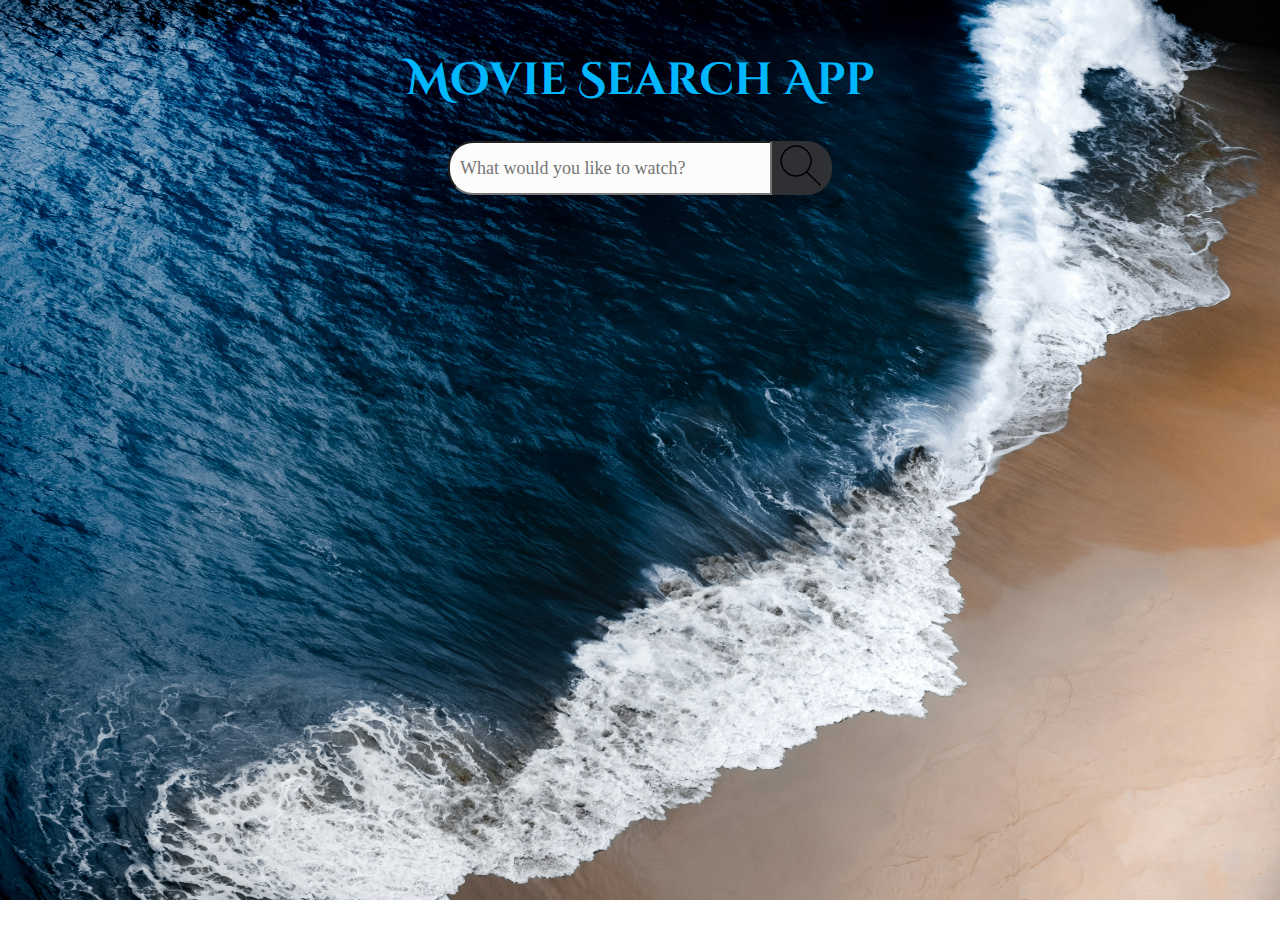
<file: index.html>
<!DOCTYPE html>
<html lang="en">

<head>
  <meta charset="UTF-8">
  <meta name="viewport" content="width=device-width, initial-scale=1.0">
  <link rel="movies icon" sizes="64x64" href="movie.png">
  <link rel="stylesheet" href="index.css">
  <title>My Movie App</title>
</head>

<body>
  <div class="title">
    <h1>Movie Search App</h1>
    <div class="search-bar">
      <input type="text" id="searchInput" placeholder="What would you like to watch?"
        onkeypress="if(event.key === 'Enter') searchMovies()">
      <button id="searchButton" onclick="searchMovies()"><img src="magnify.png" class="search-icon" alt=""></button>
    </div>
    <div id="loading" style="display: none;">Loading...</div>
    <div id="error" style="color: red; display: none;"></div>
    <div id="movieGrid" class="movie-grid">
      <div id="moviegrid-in"> </div>
    </div>
    <div id="movieModal" class="modal">
      <div class="modal-content">

        <h2 id="modalTitle"></h2>
        <div id="other">
          <b><p id="modalRelease"></p>
            <p id="modalRating"></p>
            <p id="modalOverview"></p></b>
            <div id="close"> <button onclick="closeModal()">X</button> </div>
        </div>
        
        <div>
        </div>


      </div>
    </div>
  </div>
  </div>

  <script src="index.js"> </script>
</body>

</html>
</file>
<file: index.css>
@import url("https://fonts.googleapis.com/css2?family=Oswald:wght@200..700&display=swap");

@import url("https://fonts.googleapis.com/css2?family=Cinzel+Decorative:wght@400;700;900&display=swap");

body {
  font-family: Arial, sans-serif;
  background: url("weatherbck.jpg");
  margin: 0;
  padding: 20px;
  min-height: 100vh;
  background-repeat: no-repeat;
  background-position: center;
  background-size: cover;
  background-attachment: fixed;
}
.title {
  height: 100%;
  align-items: center;
}
.container {
  max-width: 1200px;
  margin: 0 auto;
}
h1 {
  text-align: center;
  color: #00b7ff;
  font-family: Cinzel Decorative;
  font-size: 45px;
}
h2{
  justify-self: center;
  font-family: sans-serif;
  
}
p{
  color: rgb(202, 194, 194);
  text-align: center;
  
}

.search-bar {
  display: flex;
  justify-content: center;
  margin-bottom: 20px;
}

#searchInput {
  font-family: poppins;
  padding: 10px;
  height: 30px;
  border-radius: 25px 0 0 25px;
  font-size: 18px;
  background-color:  #fcfcfc;
  width: 300px;
}
.search-icon {
  font-size: 18px;
}
#searchButton {
  border: none;
  background-color: #2e3033;
  align-items: center;
  border-radius: 0 25px 25px 0;
  cursor: pointer;
}
#searchButton:hover {
  background-color: #443e3e;
}
.movie-grid {
  display: grid;
  grid-template-columns: repeat(auto-fill, minmax(200px, 1fr));
  gap: 20px;
  width: 150vh;
  padding: 10px;
  margin: auto;
  padding-left: 20px;
}
.movie-card {
  background: rgb(235, 236, 238);
  border-radius: 8px;
  box-shadow: 0 2px 5px rgba(0, 0, 0, 0.1);
  cursor: pointer;
  transition: transform 0.2s;
  width: 200px;
}
.movie-card:hover {
  transform: scale(1.05);
}
.movie-card img {
  width: 200px;
  height: 150px;
  object-fit: cover;
  border-radius: 8px 8px 0 0;
}

.movie-card h3 {
  margin: 0;
  font-size: 16px;
  color: #333;
  padding: 5px;
}
.movie-card p {
  margin: 5px 0 0;
  color: #666;
  font-size: 14px;
  padding: 5px;
}
.modal {
  display: none;
  position: fixed;
  top: 0;
  left: 0;
  width: 100%;
  height: 100%;
  background: rgba(0, 0, 0, 0.5);
  justify-content: center;
  align-items: center;
  backdrop-filter:blur(10px) ;
  box-shadow: 0 0 10px rgba(0, 0, 0, 0.1);
}
.modal-content {
  background: rgb(7, 17, 59);
  padding: 20px;
  border: white 1px solid;
  border-radius: 20px;
  max-width: 300px;
  height: 500px;
align-content: baseline;
  width: 90%;
 
}
#close{
  height: 20px;
 margin-top: 100px;
  margin-right: 10px;
  justify-self: center;
  border-radius: 20px;

}
#other{
  margin-top: 60px;
}
.modal-content h2 {
  margin-top: 0;
}
.modal-content button {
  background-color: rgb(7, 17, 59);
  color: rgb(245, 241, 241);
  border: none;
  backdrop-filter:blur(10px) ;
  box-shadow: 0 0 10px rgba(10, 10, 10, 1.3);
  
  border-radius: 50%;
  cursor: pointer;
  height: 25px;
  width: 25px;
  position: absolute;

 
  
}

.modal-content button:hover {
  background: #c82333;
}
#loading,
#error {
  text-align: center;
  margin: 20px 0;
  font-size: 20px;
 color: aliceblue;
}
@media (max-width: 600px) {
  #searchInput {
    width: 200px;
  }
  .movie-grid {
    grid-template-columns: 1fr;
  }
}
</file>
